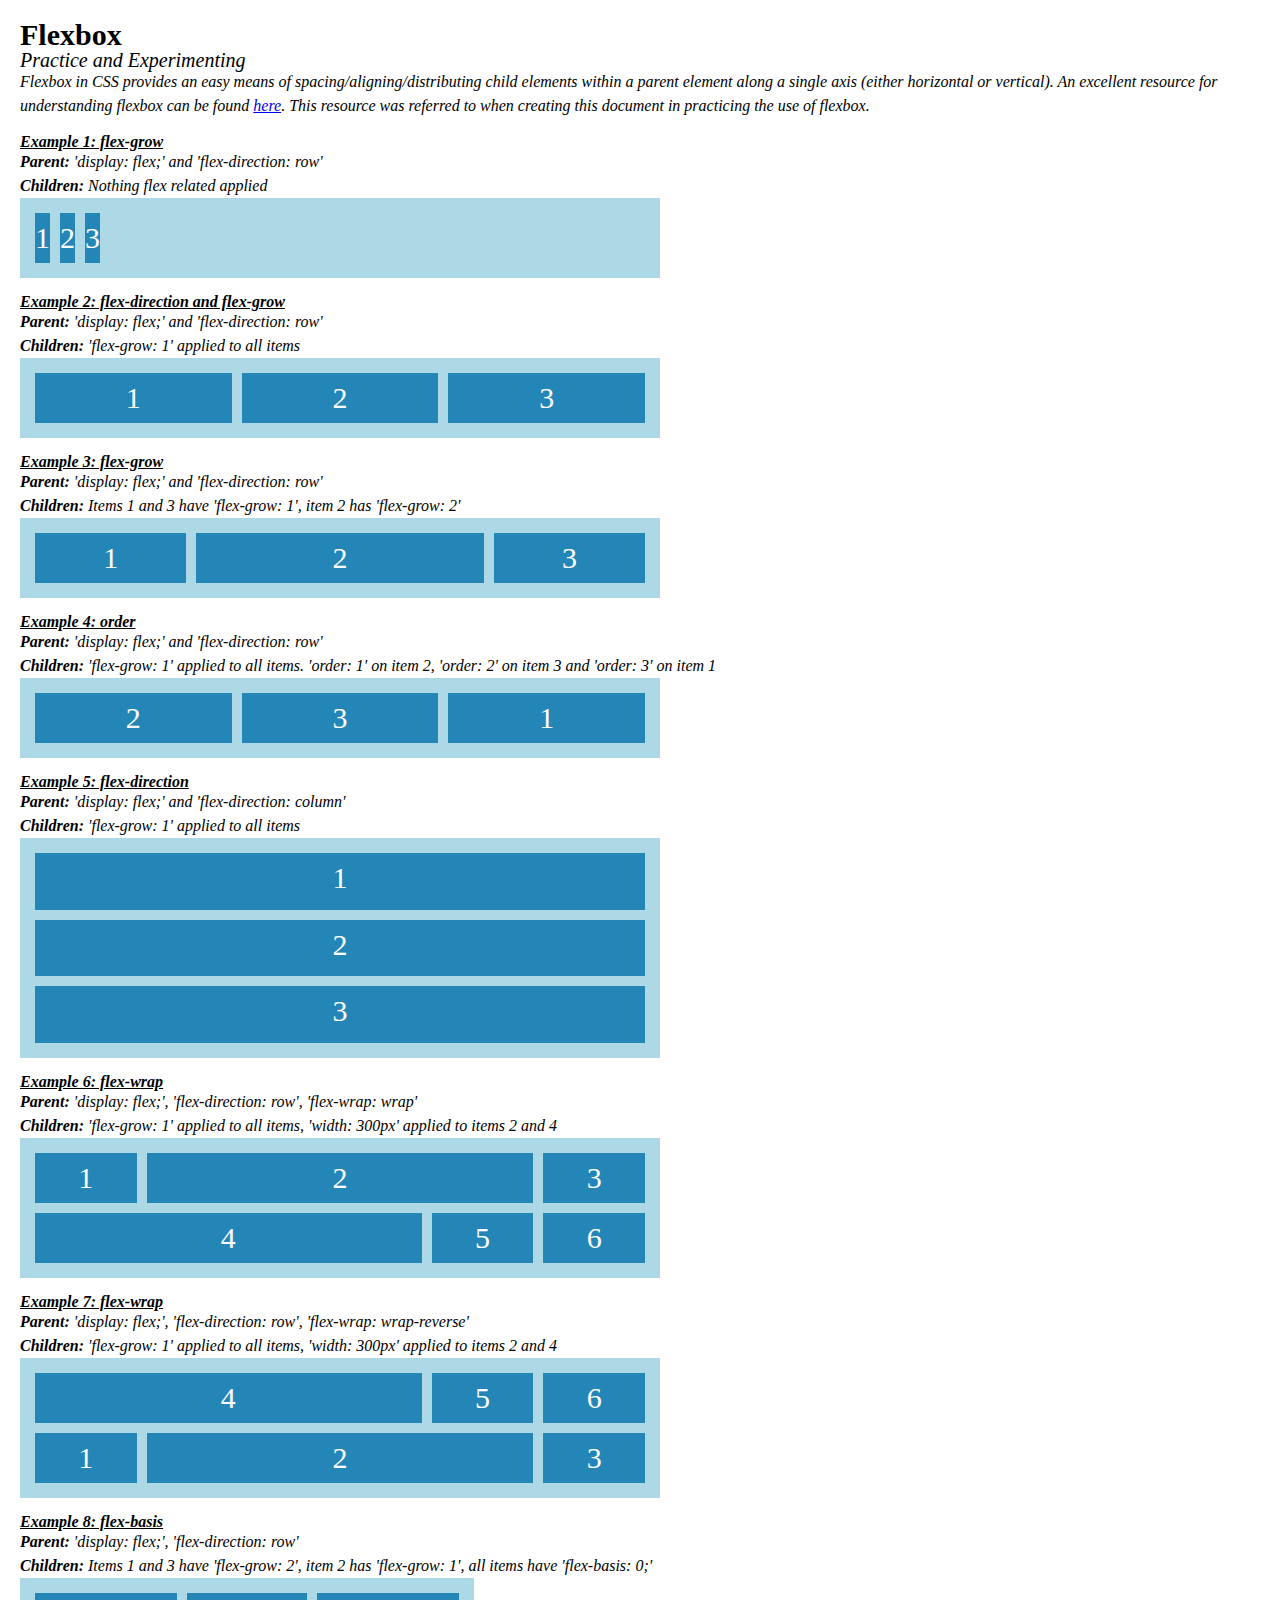
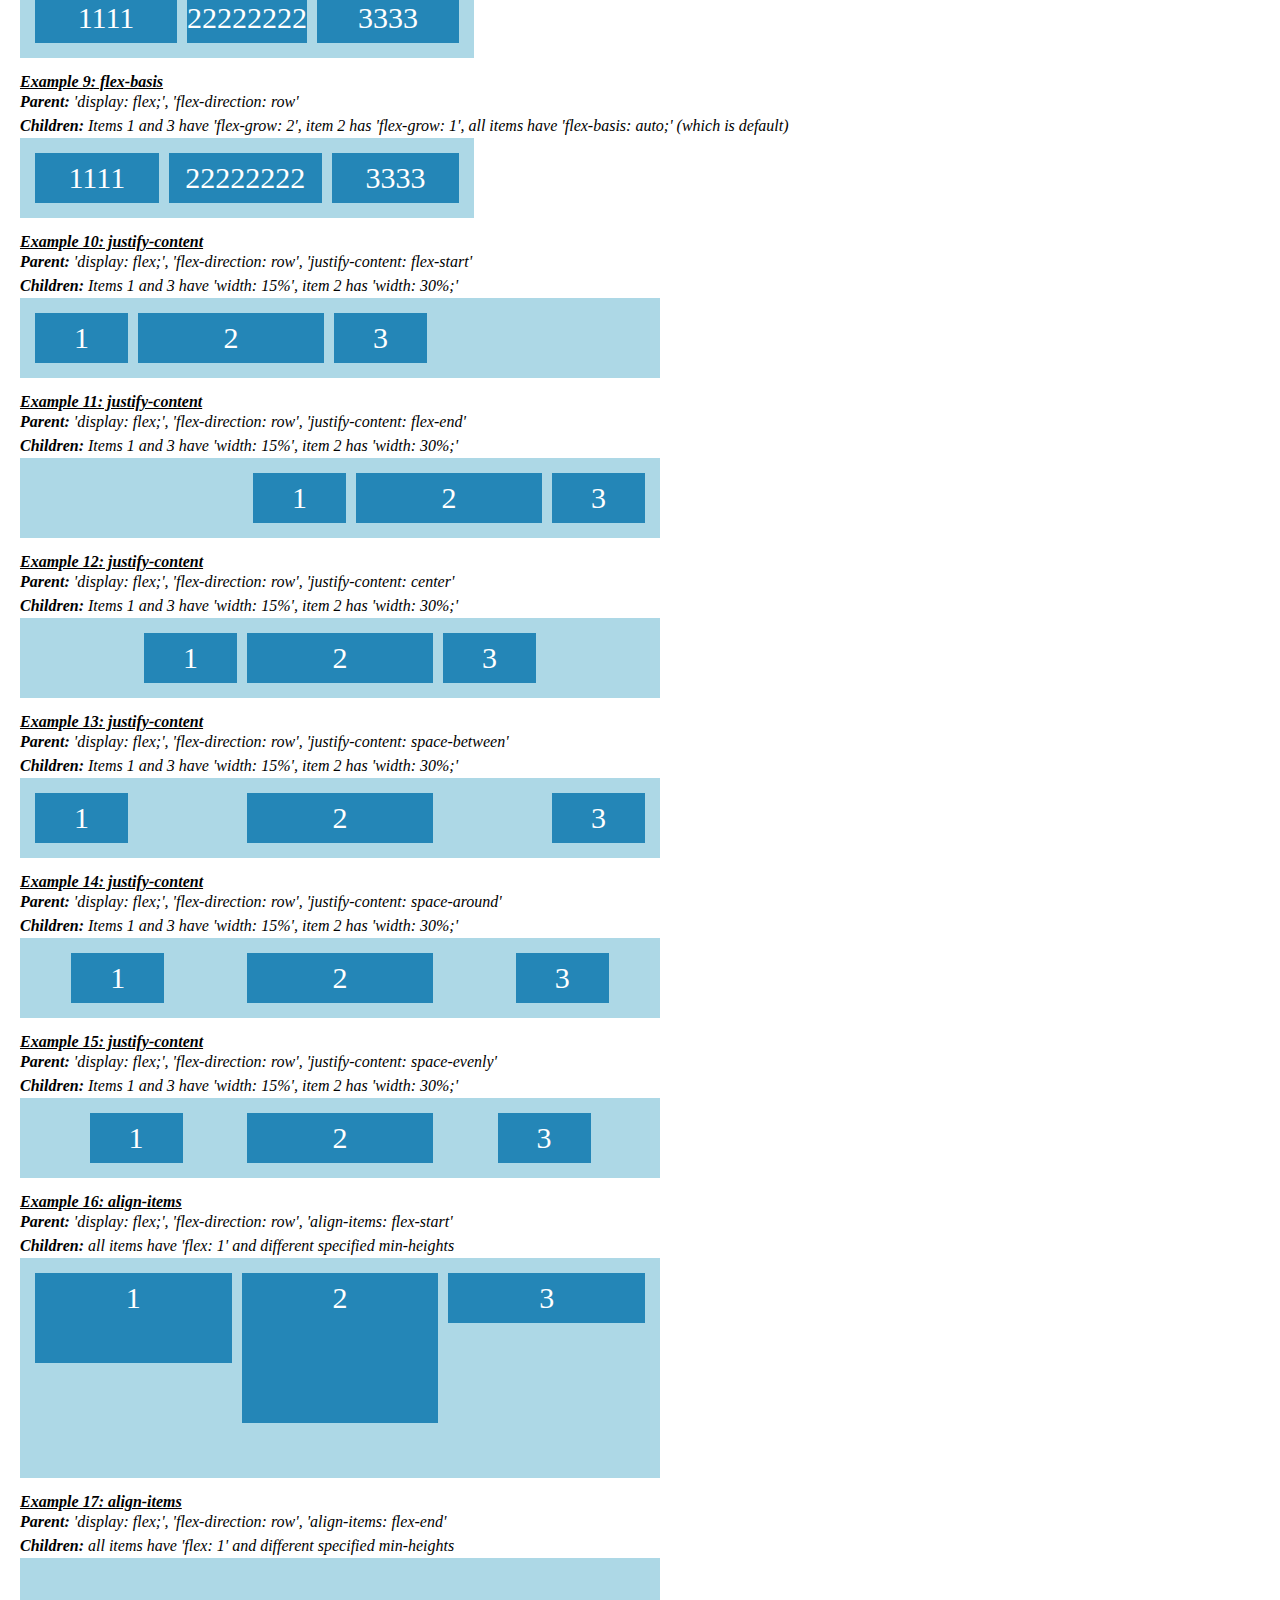
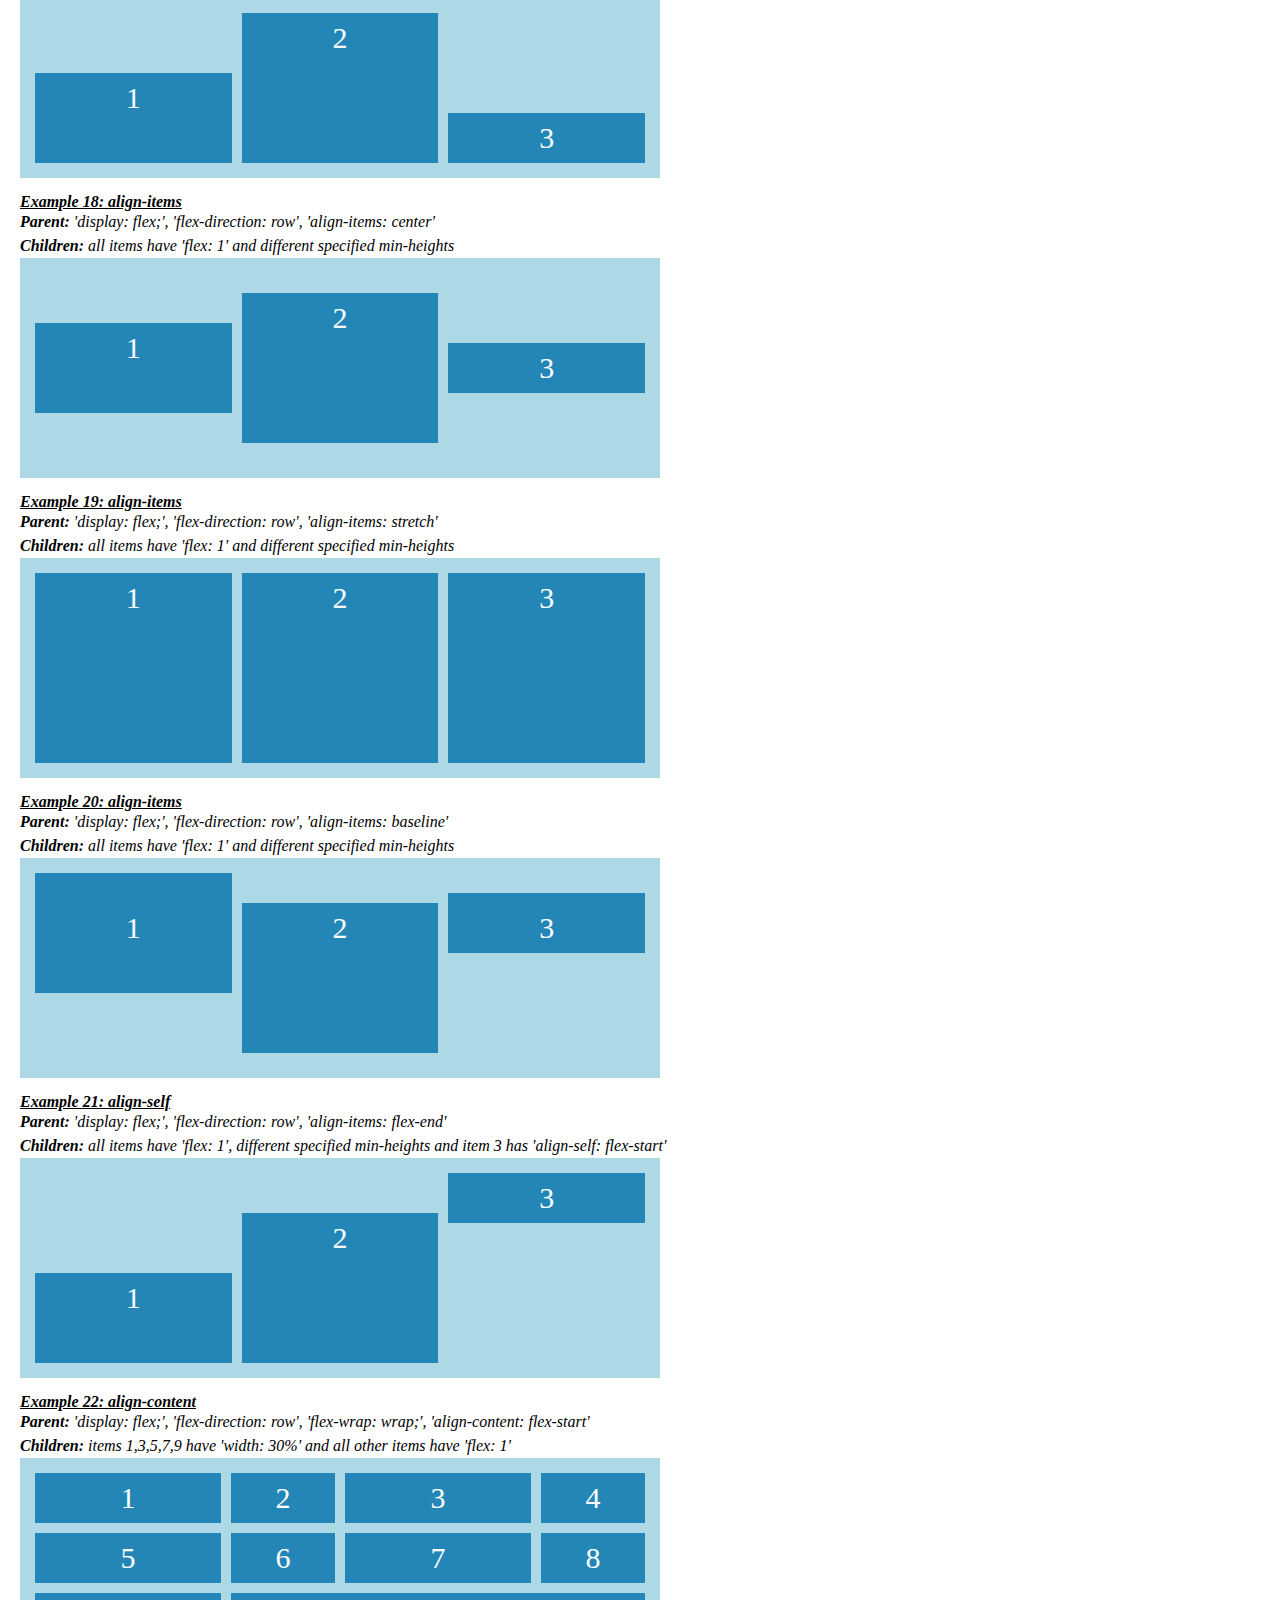
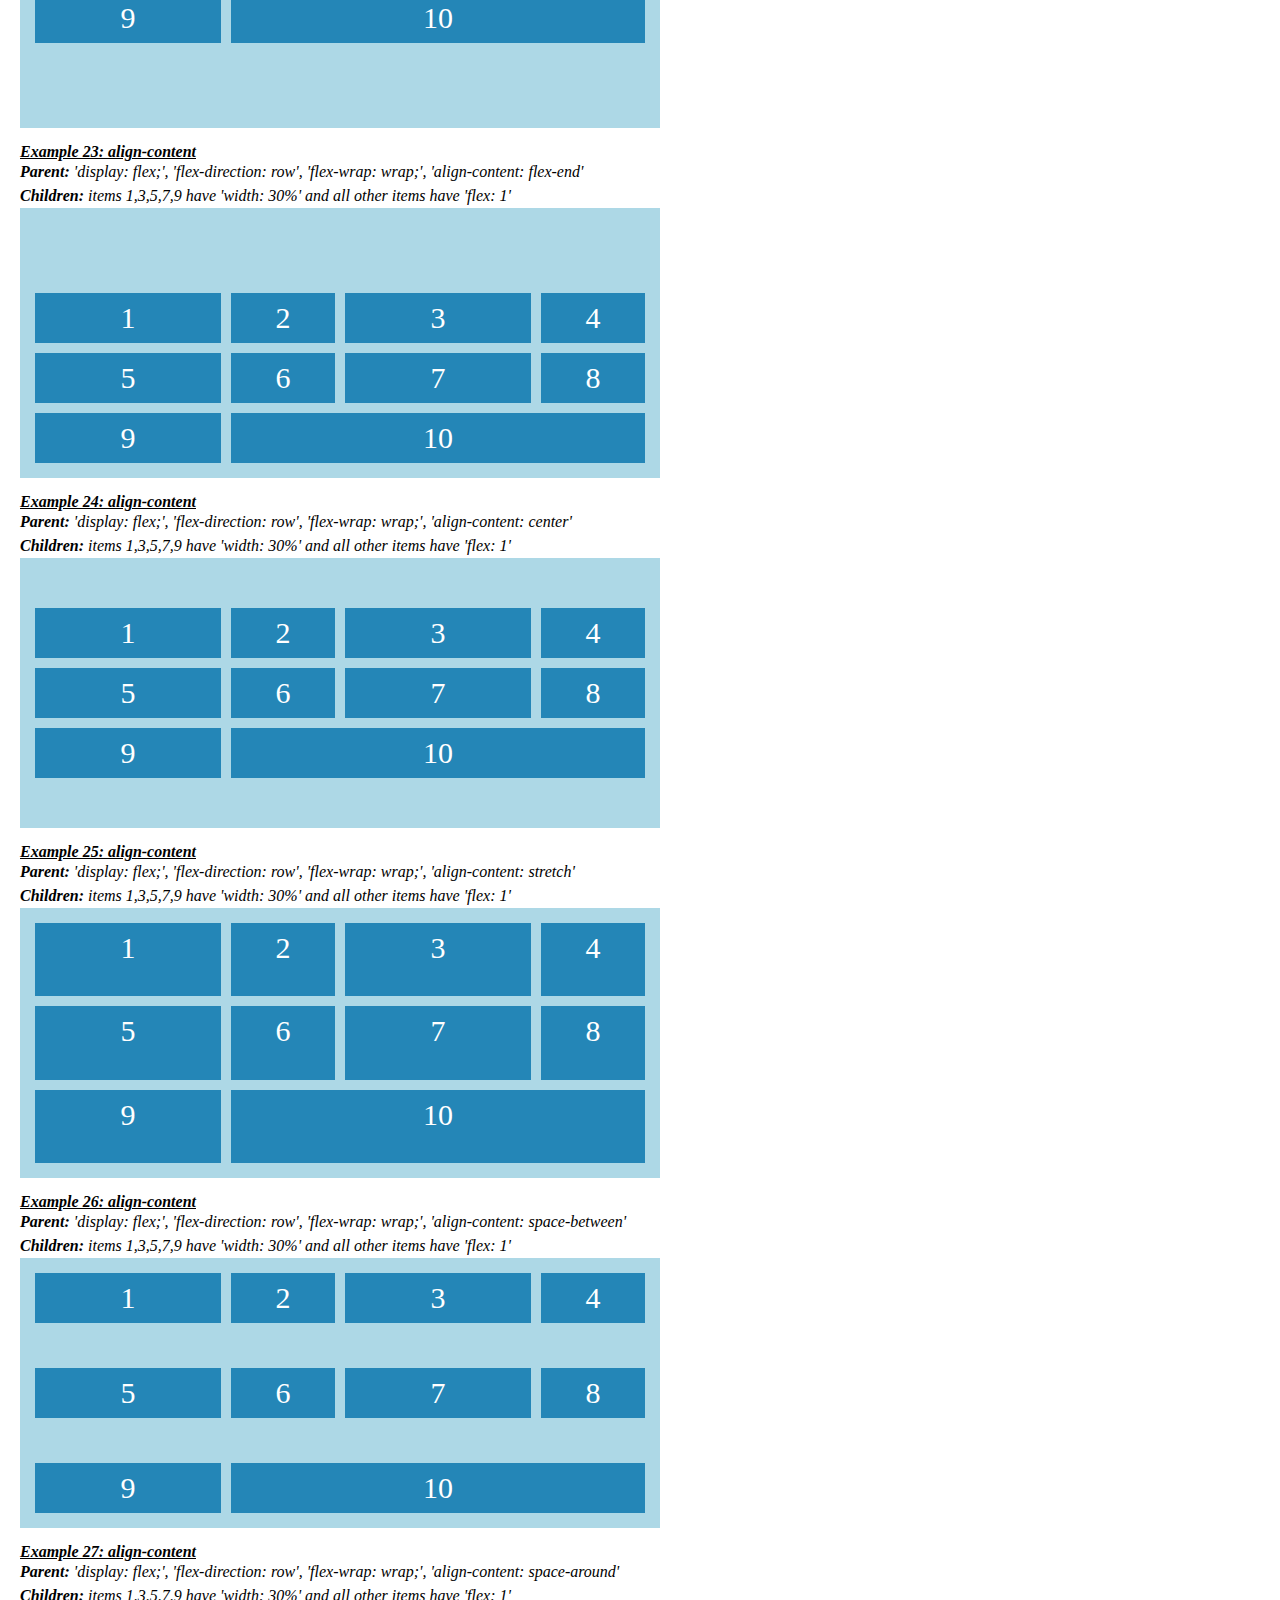
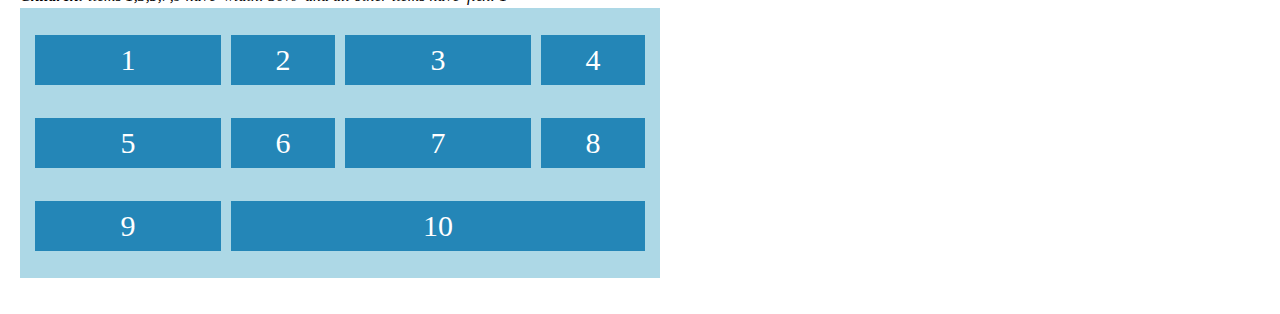
<file: flexbox-practice.html>
<!doctype html> <!-- Doctype Declaration -->

<!-- Html -->
<html lang="en" dir="ltr">
    
    <!-- ********************************************* Head ******************************************** -->
    <head>
        <!-- Set character encoding for the document -->
        <meta charset="UTF-8" />
        <!-- Stylesheet, main -->
        <link rel="stylesheet" type="text/css" href="style-flexbox.css" />
        <!-- Instruct Internet Explorer to use its latest rendering engine -->
        <meta http-equiv="x-ua-compatible" content="ie=edge" />
        <!-- Viewport for responsive web design -->
        <meta name="viewport" content="width=device-width, initial-scale=1, viewport-fit=cover" />
        <!-- Document title, maximum 55 characters -->
        <title>CSS Flexbox Practice</title>
    </head>

    <!-- ********************************************* Body ******************************************** -->
    <body>
        <article>
            <h1>Flexbox</h1>
            <h2>Practice and Experimenting</h2>
            <p>Flexbox in CSS provides an easy means of spacing/aligning/distributing child elements within a parent element along a single axis (either horizontal or vertical). An excellent resource for understanding flexbox can be found <a href="https://css-tricks.com/snippets/css/a-guide-to-flexbox/">here</a>. This resource was referred to when creating this document in practicing the use of flexbox.</p>
            <br>
            <h3>Example 1: flex-grow</h3>
            <p><strong>Parent:</strong> 'display: flex;' and 'flex-direction: row'</p>
            <p><strong>Children:</strong> Nothing flex related applied</p>
            <div class="container row">
                <div class="item item-row item1-1">1</div>
                <div class="item item-row item2-1">2</div>
                <div class="item item-row item3-1">3</div>
            </div>
            <br>
            <h3>Example 2: flex-direction and flex-grow</h3>
            <p><strong>Parent:</strong> 'display: flex;' and 'flex-direction: row'</p>
            <p><strong>Children:</strong> 'flex-grow: 1' applied to all items</p>
            <div class="container row">
                <div class="item item-row item1-2">1</div>
                <div class="item item-row item2-2">2</div>
                <div class="item item-row item3-2">3</div>
            </div>
            <br>
            <h3>Example 3: flex-grow</h3>
            <p><strong>Parent:</strong> 'display: flex;' and 'flex-direction: row'</p>
            <p><strong>Children:</strong> Items 1 and 3 have 'flex-grow: 1', item 2 has 'flex-grow: 2'</p>
            <div class="container row">
                <div class="item item-row item1-3">1</div>
                <div class="item item-row item2-3">2</div>
                <div class="item item-row item3-3">3</div>
            </div>
            <br>
            <h3>Example 4: order</h3>
            <p><strong>Parent:</strong> 'display: flex;' and 'flex-direction: row'</p>
            <p><strong>Children:</strong> 'flex-grow: 1' applied to all items. 'order: 1' on item 2, 'order: 2' on item 3 and 'order: 3' on item 1</p>
            <div class="container row">
                <div class="item item-row item1-4">1</div>
                <div class="item item-row item2-4">2</div>
                <div class="item item-row item3-4">3</div>
            </div>
            <br>
            <h3>Example 5: flex-direction</h3>
            <p><strong>Parent:</strong> 'display: flex;' and 'flex-direction: column'</p>
            <p><strong>Children:</strong> 'flex-grow: 1' applied to all items</p>
            <div class="container column">
                <div class="item item1-5">1</div>
                <div class="item item2-5">2</div>
                <div class="item item3-5">3</div>
            </div>
            <br>
            <h3>Example 6: flex-wrap</h3>
            <p><strong>Parent:</strong> 'display: flex;', 'flex-direction: row', 'flex-wrap: wrap'</p>
            <p><strong>Children:</strong> 'flex-grow: 1' applied to all items, 'width: 300px' applied to items 2 and 4</p>
            <div class="container row wrap">
                <div class="item item1-6">1</div>
                <div class="item item2-6">2</div>
                <div class="item item3-6">3</div>
                <div class="item item4-6">4</div>
                <div class="item item5-6">5</div>
                <div class="item item6-6">6</div>
            </div>
            <br>
            <h3>Example 7: flex-wrap</h3>
            <p><strong>Parent:</strong> 'display: flex;', 'flex-direction: row', 'flex-wrap: wrap-reverse'</p>
            <p><strong>Children:</strong> 'flex-grow: 1' applied to all items, 'width: 300px' applied to items 2 and 4</p>
            <div class="container row wrap-reverse">
                <div class="item item1-7">1</div>
                <div class="item item2-7">2</div>
                <div class="item item3-7">3</div>
                <div class="item item4-7">4</div>
                <div class="item item5-7">5</div>
                <div class="item item6-7">6</div>
            </div>
            <br>
            <h3>Example 8: flex-basis</h3>
            <p><strong>Parent:</strong> 'display: flex;', 'flex-direction: row'</p>
            <p><strong>Children:</strong> Items 1 and 3 have 'flex-grow: 2', item 2 has 'flex-grow: 1', all items have 'flex-basis: 0;'</p>
            <div class="container container-short row">
                <div class="item item1-8">1111</div>
                <div class="item item2-8">22222222</div>
                <div class="item item3-8">3333</div>
            </div>
            <br>
            <h3>Example 9: flex-basis</h3>
            <p><strong>Parent:</strong> 'display: flex;', 'flex-direction: row'</p>
            <p><strong>Children:</strong> Items 1 and 3 have 'flex-grow: 2', item 2 has 'flex-grow: 1', all items have 'flex-basis: auto;' (which is default)</p>
            <div class="container container-short row">
                <div class="item item1-9">1111</div>
                <div class="item item2-9">22222222</div>
                <div class="item item3-9">3333</div>
            </div>
            <br>
            <h3>Example 10: justify-content</h3>
            <p><strong>Parent:</strong> 'display: flex;', 'flex-direction: row', 'justify-content: flex-start'</p>
            <p><strong>Children:</strong> Items 1 and 3 have 'width: 15%', item 2 has 'width: 30%;'</p>
            <div class="container container-10 row">
                <div class="item item-width-15">1</div>
                <div class="item item-width-30">2</div>
                <div class="item item-width-15">3</div>
            </div>
            <br>
            <h3>Example 11: justify-content</h3>
            <p><strong>Parent:</strong> 'display: flex;', 'flex-direction: row', 'justify-content: flex-end'</p>
            <p><strong>Children:</strong> Items 1 and 3 have 'width: 15%', item 2 has 'width: 30%;'</p>
            <div class="container container-11 row">
                <div class="item item-width-15">1</div>
                <div class="item item-width-30">2</div>
                <div class="item item-width-15">3</div>
            </div>
            <br>
            <h3>Example 12: justify-content</h3>
            <p><strong>Parent:</strong> 'display: flex;', 'flex-direction: row', 'justify-content: center'</p>
            <p><strong>Children:</strong> Items 1 and 3 have 'width: 15%', item 2 has 'width: 30%;'</p>
            <div class="container container-12 row">
                <div class="item item-width-15">1</div>
                <div class="item item-width-30">2</div>
                <div class="item item-width-15">3</div>
            </div>
            <br>
            <h3>Example 13: justify-content</h3>
            <p><strong>Parent:</strong> 'display: flex;', 'flex-direction: row', 'justify-content: space-between'</p>
            <p><strong>Children:</strong> Items 1 and 3 have 'width: 15%', item 2 has 'width: 30%;'</p>
            <div class="container container-13 row">
                <div class="item item-width-15">1</div>
                <div class="item item-width-30">2</div>
                <div class="item item-width-15">3</div>
            </div>
            <br>
            <h3>Example 14: justify-content</h3>
            <p><strong>Parent:</strong> 'display: flex;', 'flex-direction: row', 'justify-content: space-around'</p>
            <p><strong>Children:</strong> Items 1 and 3 have 'width: 15%', item 2 has 'width: 30%;'</p>
            <div class="container container-14 row">
                <div class="item item-width-15">1</div>
                <div class="item item-width-30">2</div>
                <div class="item item-width-15">3</div>
            </div>
            <br>
            <h3>Example 15: justify-content</h3>
            <p><strong>Parent:</strong> 'display: flex;', 'flex-direction: row', 'justify-content: space-evenly'</p>
            <p><strong>Children:</strong> Items 1 and 3 have 'width: 15%', item 2 has 'width: 30%;'</p>
            <div class="container container-15 row">
                <div class="item item-width-15">1</div>
                <div class="item item-width-30">2</div>
                <div class="item item-width-15">3</div>
            </div>
            <br>
            <h3>Example 16: align-items</h3>
            <p><strong>Parent:</strong> 'display: flex;', 'flex-direction: row', 'align-items: flex-start'</p>
            <p><strong>Children:</strong> all items have 'flex: 1' and different specified min-heights</p>
            <div class="container container-height200 container-16 row">
                <div class="item item-minheight90 item-flex1">1</div>
                <div class="item item-minheight150 item-flex1">2</div>
                <div class="item item-minheight50 item-flex1">3</div>
            </div>
            <br>
            <h3>Example 17: align-items</h3>
            <p><strong>Parent:</strong> 'display: flex;', 'flex-direction: row', 'align-items: flex-end'</p>
            <p><strong>Children:</strong> all items have 'flex: 1' and different specified min-heights</p>
            <div class="container container-height200 container-17 row">
                <div class="item item-minheight90 item-flex1">1</div>
                <div class="item item-minheight150 item-flex1">2</div>
                <div class="item item-minheight50 item-flex1">3</div>
            </div>
            <br>
            <h3>Example 18: align-items</h3>
            <p><strong>Parent:</strong> 'display: flex;', 'flex-direction: row', 'align-items: center'</p>
            <p><strong>Children:</strong> all items have 'flex: 1' and different specified min-heights</p>
            <div class="container container-height200 container-18 row">
                <div class="item item-minheight90 item-flex1">1</div>
                <div class="item item-minheight150 item-flex1">2</div>
                <div class="item item-minheight50 item-flex1">3</div>
            </div>
            <br>
            <h3>Example 19: align-items</h3>
            <p><strong>Parent:</strong> 'display: flex;', 'flex-direction: row', 'align-items: stretch'</p>
            <p><strong>Children:</strong> all items have 'flex: 1' and different specified min-heights</p>
            <div class="container container-height200 container-19 row">
                <div class="item item-minheight90 item-flex1">1</div>
                <div class="item item-minheight150 item-flex1">2</div>
                <div class="item item-minheight50 item-flex1">3</div>
            </div>
            <br>
            <h3>Example 20: align-items</h3>
            <p><strong>Parent:</strong> 'display: flex;', 'flex-direction: row', 'align-items: baseline'</p>
            <p><strong>Children:</strong> all items have 'flex: 1' and different specified min-heights</p>
            <div class="container container-height200 container-20 row">
                <div class="item item-minheight90 item-flex1 item1-20">1</div>
                <div class="item item-minheight150 item-flex1 item2-20">2</div>
                <div class="item item-minheight50 item-flex1 item3-20">3</div>
            </div>
            <br>
            <h3>Example 21: align-self</h3>
            <p><strong>Parent:</strong> 'display: flex;', 'flex-direction: row', 'align-items: flex-end'</p>
            <p><strong>Children:</strong> all items have 'flex: 1', different specified min-heights and item 3 has 'align-self: flex-start'</p>
            <div class="container container-height200 container-17 row">
                <div class="item item-minheight90 item-flex1">1</div>
                <div class="item item-minheight150 item-flex1">2</div>
                <div class="item item-minheight50 item-flex1 item3-21">3</div>
            </div>
            <br>
            <h3>Example 22: align-content</h3>
            <p><strong>Parent:</strong> 'display: flex;', 'flex-direction: row', 'flex-wrap: wrap;', 'align-content: flex-start'</p>
            <p><strong>Children:</strong> items 1,3,5,7,9 have 'width: 30%' and all other items have 'flex: 1'</p>
            <div class="container container-height250 container-22 row">
                <div class="item item-minheight50 item-width-30">1</div>
                <div class="item item-minheight50 item-flex1">2</div>
                <div class="item item-minheight50 item-width-30">3</div>
                <div class="item item-minheight50 item-flex1">4</div>
                <div class="item item-minheight50 item-width-30">5</div>
                <div class="item item-minheight50 item-flex1">6</div>
                <div class="item item-minheight50 item-width-30">7</div>
                <div class="item item-minheight50 item-flex1">8</div>
                <div class="item item-minheight50 item-width-30">9</div>
                <div class="item item-minheight50 item-flex1">10</div>
            </div>
            <br>
            <h3>Example 23: align-content</h3>
            <p><strong>Parent:</strong> 'display: flex;', 'flex-direction: row', 'flex-wrap: wrap;', 'align-content: flex-end'</p>
            <p><strong>Children:</strong> items 1,3,5,7,9 have 'width: 30%' and all other items have 'flex: 1'</p>
            <div class="container container-height250 container-23 row">
                <div class="item item-minheight50 item-width-30">1</div>
                <div class="item item-minheight50 item-flex1">2</div>
                <div class="item item-minheight50 item-width-30">3</div>
                <div class="item item-minheight50 item-flex1">4</div>
                <div class="item item-minheight50 item-width-30">5</div>
                <div class="item item-minheight50 item-flex1">6</div>
                <div class="item item-minheight50 item-width-30">7</div>
                <div class="item item-minheight50 item-flex1">8</div>
                <div class="item item-minheight50 item-width-30">9</div>
                <div class="item item-minheight50 item-flex1">10</div>
            </div>
            <br>
            <h3>Example 24: align-content</h3>
            <p><strong>Parent:</strong> 'display: flex;', 'flex-direction: row', 'flex-wrap: wrap;', 'align-content: center'</p>
            <p><strong>Children:</strong> items 1,3,5,7,9 have 'width: 30%' and all other items have 'flex: 1'</p>
            <div class="container container-height250 container-24 row">
                <div class="item item-minheight50 item-width-30">1</div>
                <div class="item item-minheight50 item-flex1">2</div>
                <div class="item item-minheight50 item-width-30">3</div>
                <div class="item item-minheight50 item-flex1">4</div>
                <div class="item item-minheight50 item-width-30">5</div>
                <div class="item item-minheight50 item-flex1">6</div>
                <div class="item item-minheight50 item-width-30">7</div>
                <div class="item item-minheight50 item-flex1">8</div>
                <div class="item item-minheight50 item-width-30">9</div>
                <div class="item item-minheight50 item-flex1">10</div>
            </div>
            <br>
            <h3>Example 25: align-content</h3>
            <p><strong>Parent:</strong> 'display: flex;', 'flex-direction: row', 'flex-wrap: wrap;', 'align-content: stretch'</p>
            <p><strong>Children:</strong> items 1,3,5,7,9 have 'width: 30%' and all other items have 'flex: 1'</p>
            <div class="container container-height250 container-25 row">
                <div class="item item-minheight50 item-width-30">1</div>
                <div class="item item-minheight50 item-flex1">2</div>
                <div class="item item-minheight50 item-width-30">3</div>
                <div class="item item-minheight50 item-flex1">4</div>
                <div class="item item-minheight50 item-width-30">5</div>
                <div class="item item-minheight50 item-flex1">6</div>
                <div class="item item-minheight50 item-width-30">7</div>
                <div class="item item-minheight50 item-flex1">8</div>
                <div class="item item-minheight50 item-width-30">9</div>
                <div class="item item-minheight50 item-flex1">10</div>
            </div>
            <br>
            <h3>Example 26: align-content</h3>
            <p><strong>Parent:</strong> 'display: flex;', 'flex-direction: row', 'flex-wrap: wrap;', 'align-content: space-between'</p>
            <p><strong>Children:</strong> items 1,3,5,7,9 have 'width: 30%' and all other items have 'flex: 1'</p>
            <div class="container container-height250 container-26 row">
                <div class="item item-minheight50 item-width-30">1</div>
                <div class="item item-minheight50 item-flex1">2</div>
                <div class="item item-minheight50 item-width-30">3</div>
                <div class="item item-minheight50 item-flex1">4</div>
                <div class="item item-minheight50 item-width-30">5</div>
                <div class="item item-minheight50 item-flex1">6</div>
                <div class="item item-minheight50 item-width-30">7</div>
                <div class="item item-minheight50 item-flex1">8</div>
                <div class="item item-minheight50 item-width-30">9</div>
                <div class="item item-minheight50 item-flex1">10</div>
            </div>
            <br>
            <h3>Example 27: align-content</h3>
            <p><strong>Parent:</strong> 'display: flex;', 'flex-direction: row', 'flex-wrap: wrap;', 'align-content: space-around'</p>
            <p><strong>Children:</strong> items 1,3,5,7,9 have 'width: 30%' and all other items have 'flex: 1'</p>
            <div class="container container-height250 container-27 row">
                <div class="item item-minheight50 item-width-30">1</div>
                <div class="item item-minheight50 item-flex1">2</div>
                <div class="item item-minheight50 item-width-30">3</div>
                <div class="item item-minheight50 item-flex1">4</div>
                <div class="item item-minheight50 item-width-30">5</div>
                <div class="item item-minheight50 item-flex1">6</div>
                <div class="item item-minheight50 item-width-30">7</div>
                <div class="item item-minheight50 item-flex1">8</div>
                <div class="item item-minheight50 item-width-30">9</div>
                <div class="item item-minheight50 item-flex1">10</div>
            </div>
            <br>
            




        </article>
    </body>
</html>
</file>
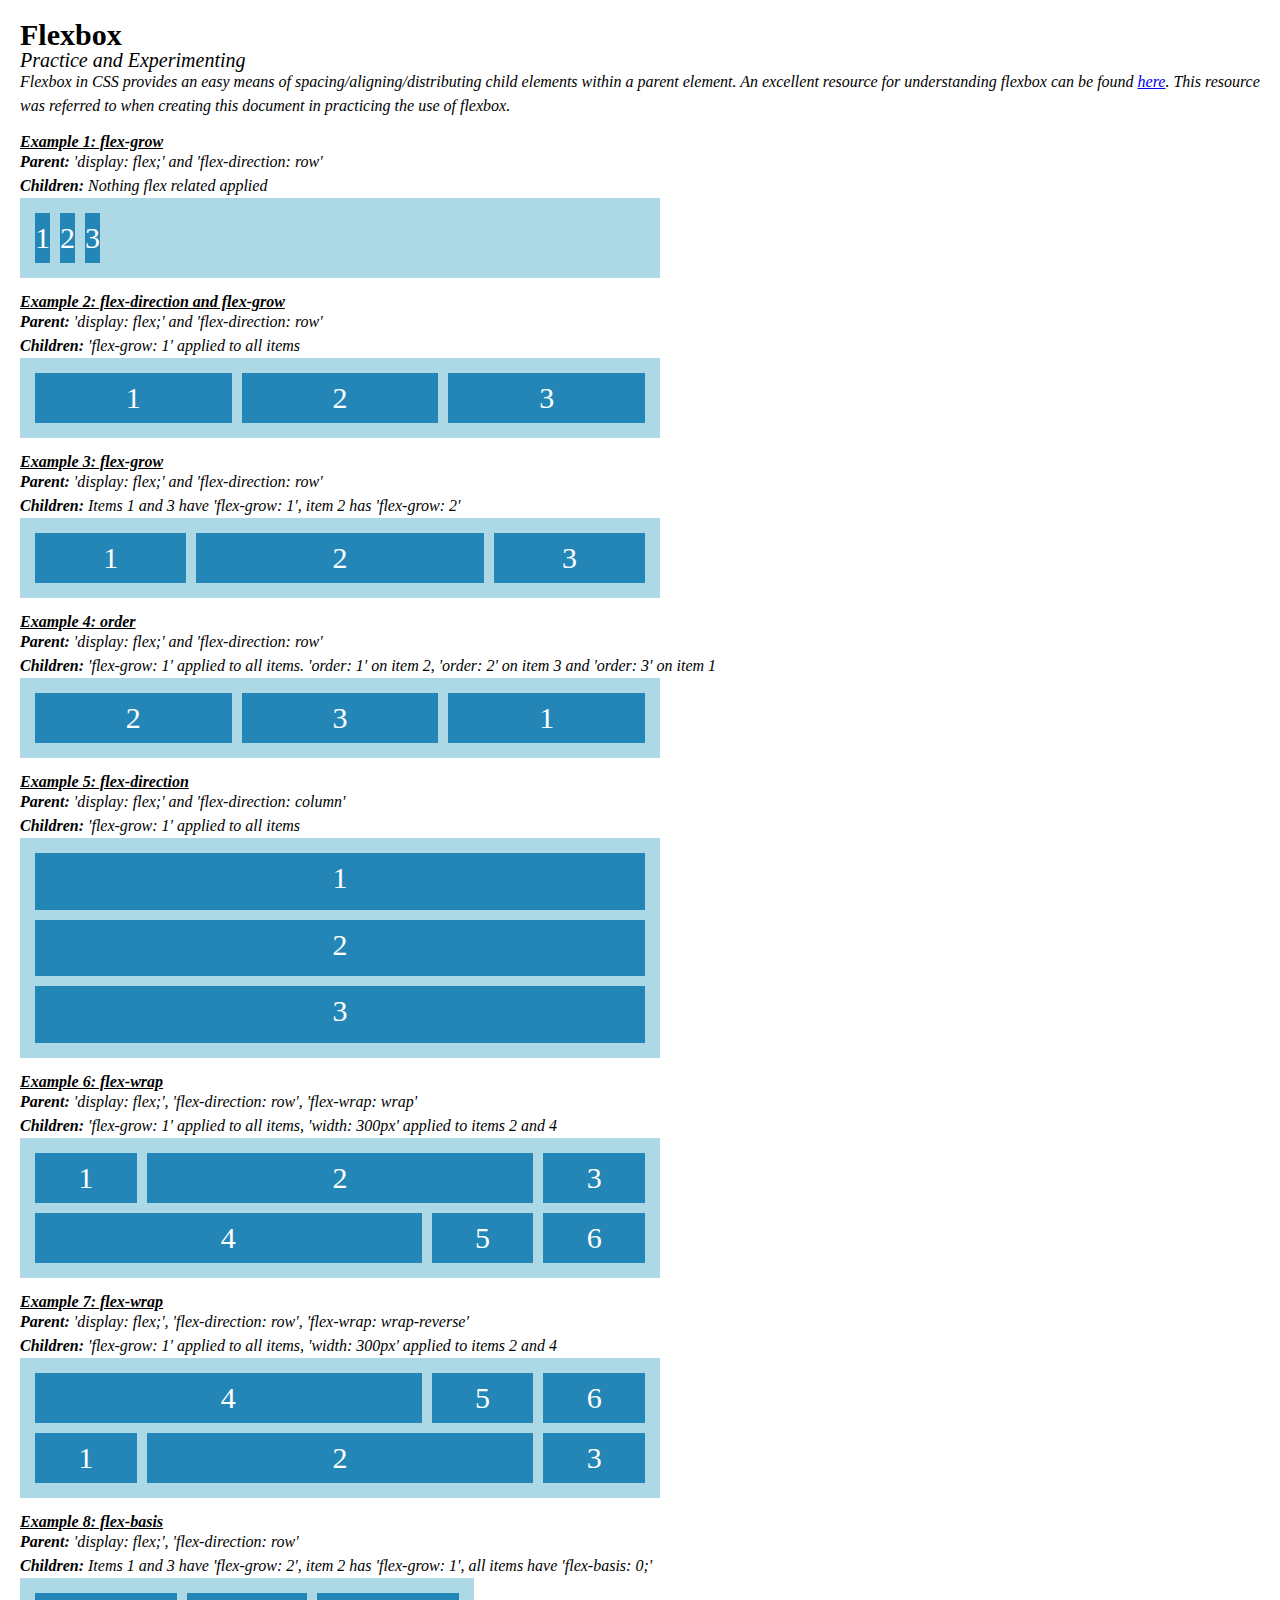
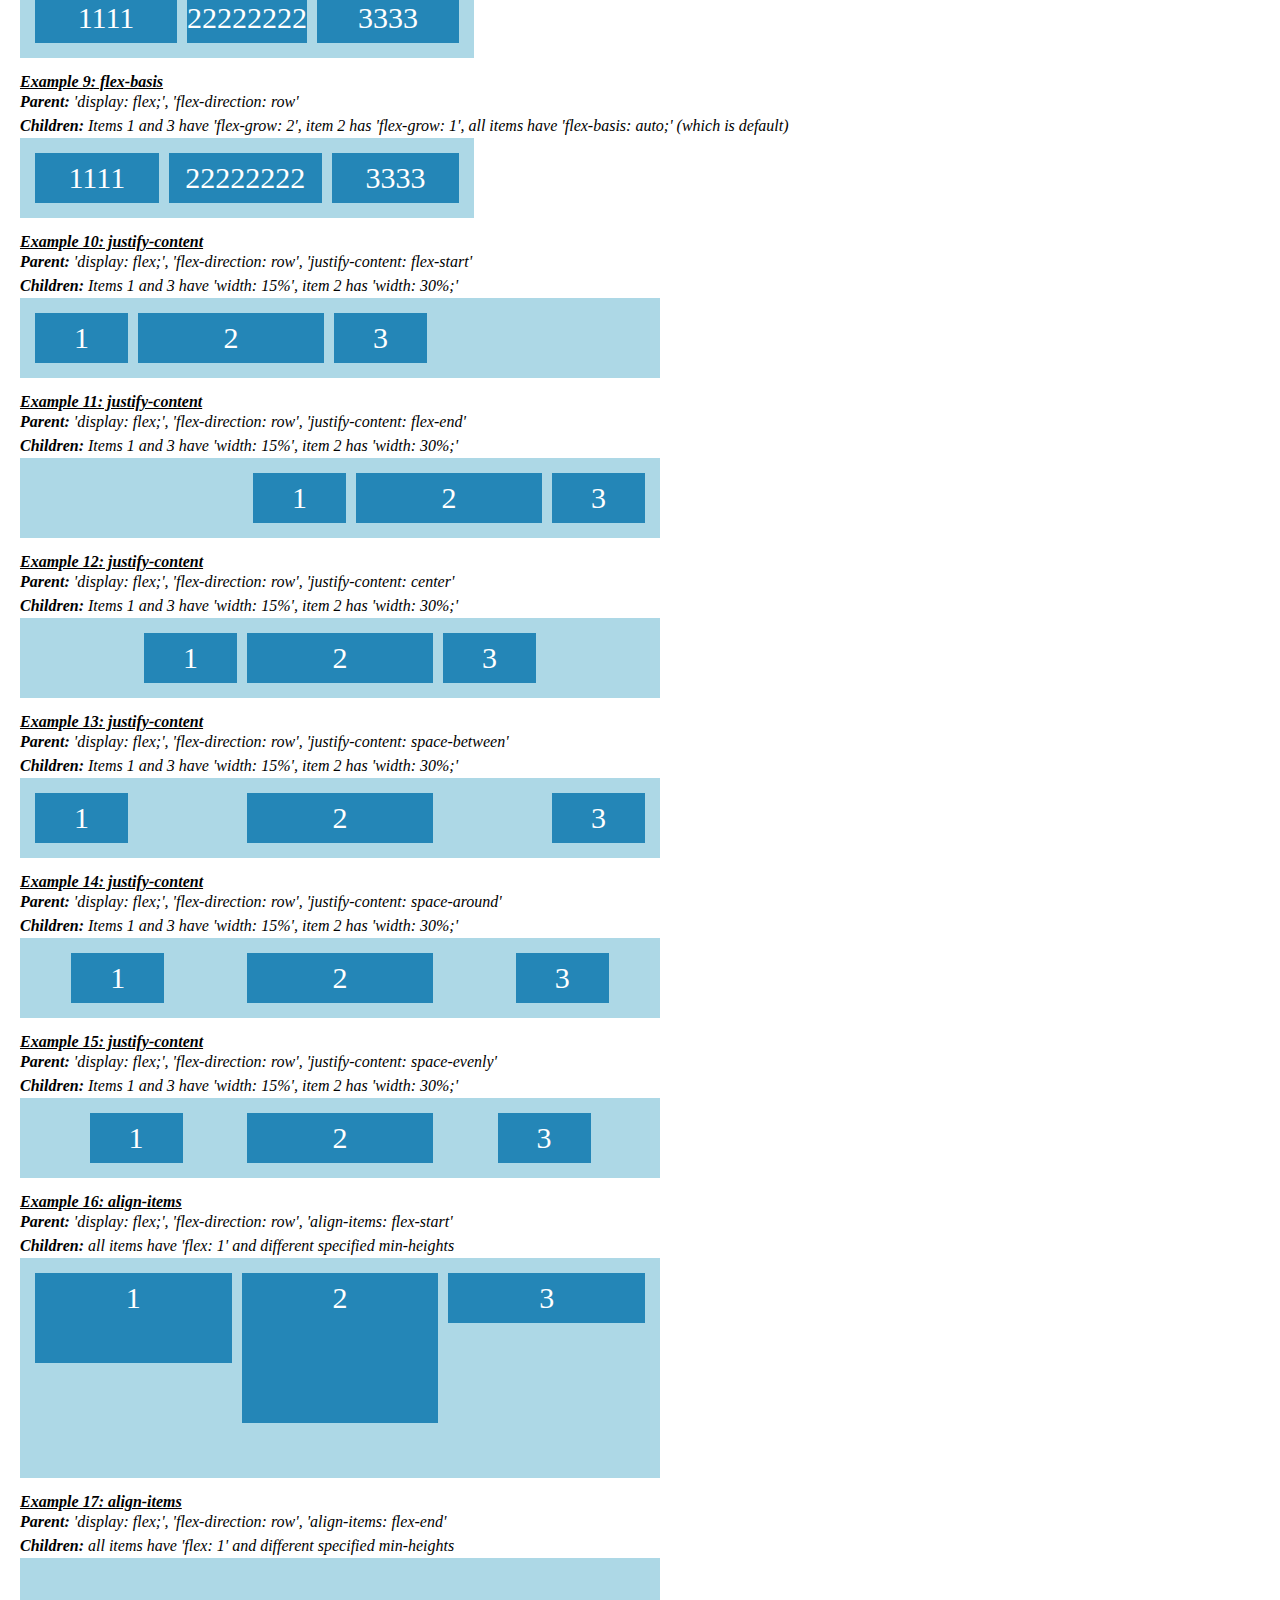
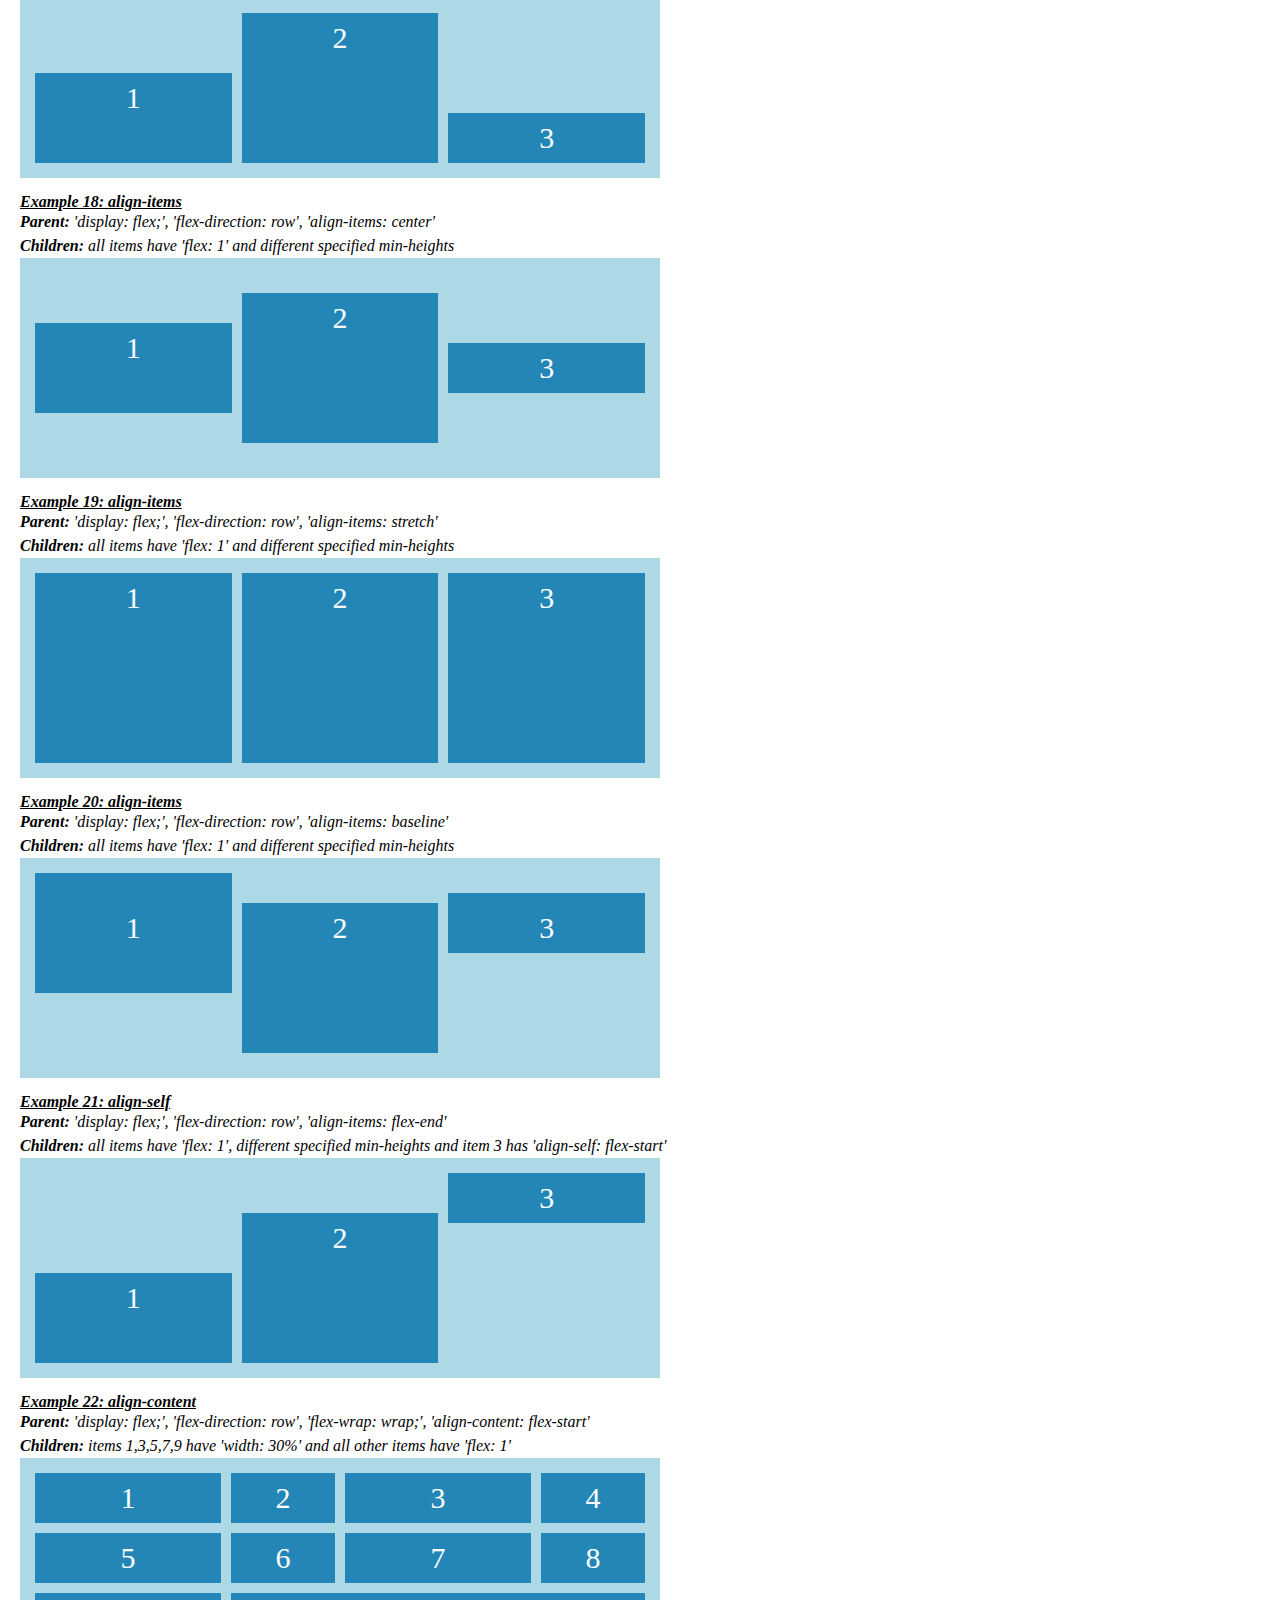
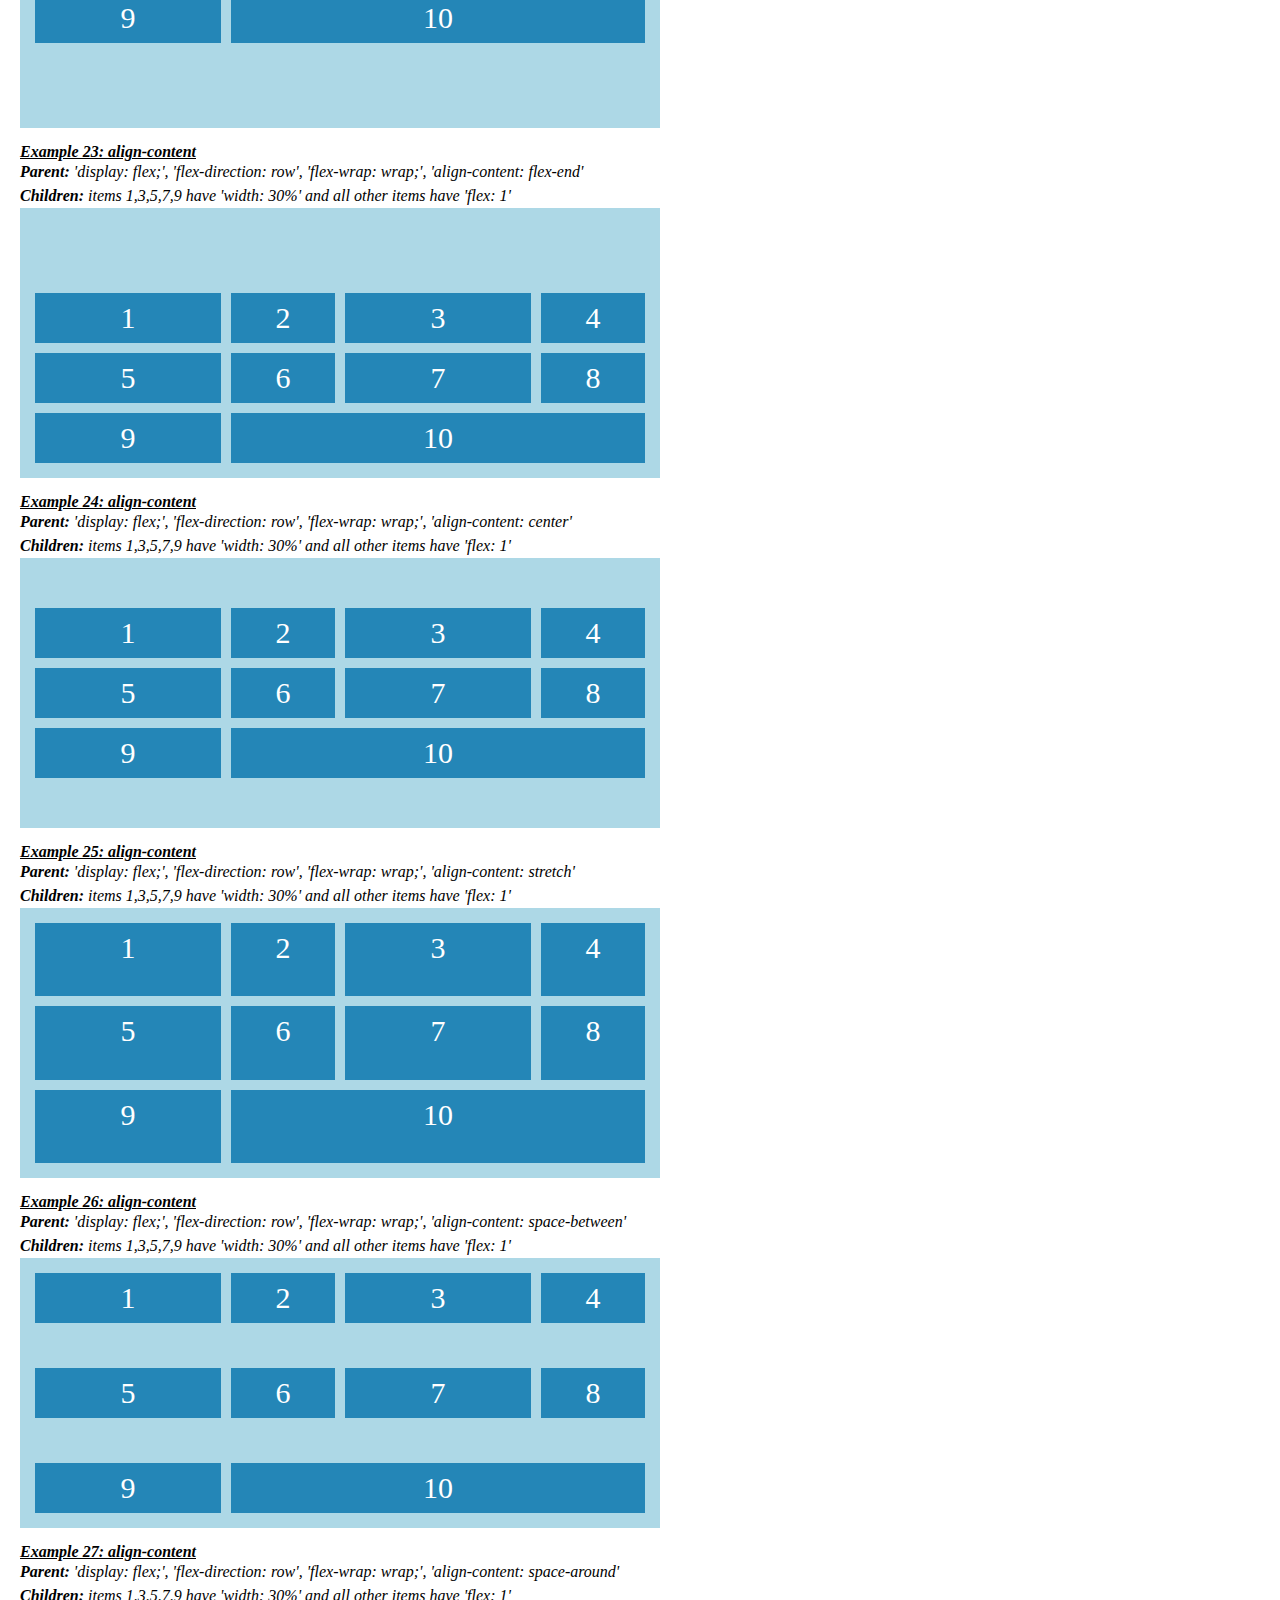
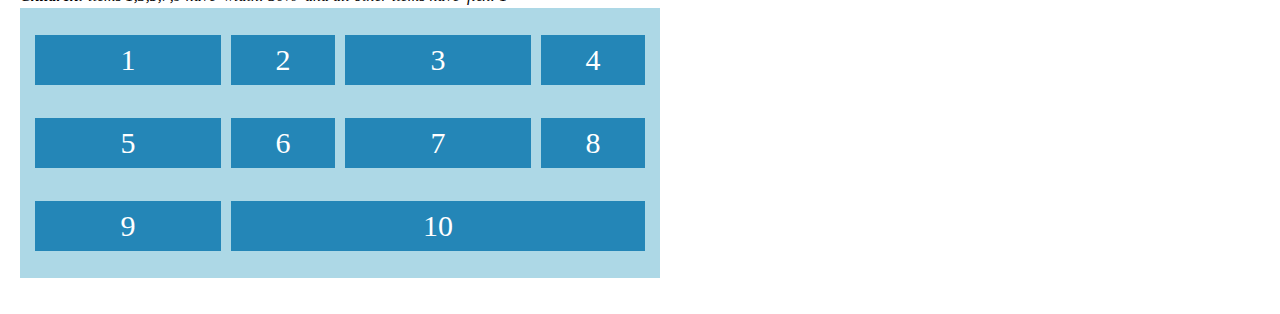
<file: flexbox-practicing-and-experimenting.html>
<!doctype html> <!-- Doctype Declaration -->

<!-- Html -->
<html lang="en" dir="ltr">
    
    <!-- ********************************************* Head ******************************************** -->
    <head>
        <!-- Set character encoding for the document -->
        <meta charset="UTF-8" />
        <!-- Stylesheet, main -->
        <link rel="stylesheet" type="text/css" href="style-flexbox.css" />
        <!-- Instruct Internet Explorer to use its latest rendering engine -->
        <meta http-equiv="x-ua-compatible" content="ie=edge" />
        <!-- Viewport for responsive web design -->
        <meta name="viewport" content="width=device-width, initial-scale=1, viewport-fit=cover" />
        <!-- Document title, maximum 55 characters -->
        <title>CSS Flexbox and Grid Practice and Experimenting</title>
    </head>

    <!-- ********************************************* Body ******************************************** -->
    <body>
        <article>
            <h1>Flexbox</h1>
            <h2>Practice and Experimenting</h2>
            <p>Flexbox in CSS provides an easy means of spacing/aligning/distributing child elements within a parent element. An excellent resource for understanding flexbox can be found <a href="https://css-tricks.com/snippets/css/a-guide-to-flexbox/">here</a>. This resource was referred to when creating this document in practicing the use of flexbox.</p>
            <br>
            <h3>Example 1: flex-grow</h3>
            <p><strong>Parent:</strong> 'display: flex;' and 'flex-direction: row'</p>
            <p><strong>Children:</strong> Nothing flex related applied</p>
            <div class="container row">
                <div class="item item-row item1-1">1</div>
                <div class="item item-row item2-1">2</div>
                <div class="item item-row item3-1">3</div>
            </div>
            <br>
            <h3>Example 2: flex-direction and flex-grow</h3>
            <p><strong>Parent:</strong> 'display: flex;' and 'flex-direction: row'</p>
            <p><strong>Children:</strong> 'flex-grow: 1' applied to all items</p>
            <div class="container row">
                <div class="item item-row item1-2">1</div>
                <div class="item item-row item2-2">2</div>
                <div class="item item-row item3-2">3</div>
            </div>
            <br>
            <h3>Example 3: flex-grow</h3>
            <p><strong>Parent:</strong> 'display: flex;' and 'flex-direction: row'</p>
            <p><strong>Children:</strong> Items 1 and 3 have 'flex-grow: 1', item 2 has 'flex-grow: 2'</p>
            <div class="container row">
                <div class="item item-row item1-3">1</div>
                <div class="item item-row item2-3">2</div>
                <div class="item item-row item3-3">3</div>
            </div>
            <br>
            <h3>Example 4: order</h3>
            <p><strong>Parent:</strong> 'display: flex;' and 'flex-direction: row'</p>
            <p><strong>Children:</strong> 'flex-grow: 1' applied to all items. 'order: 1' on item 2, 'order: 2' on item 3 and 'order: 3' on item 1</p>
            <div class="container row">
                <div class="item item-row item1-4">1</div>
                <div class="item item-row item2-4">2</div>
                <div class="item item-row item3-4">3</div>
            </div>
            <br>
            <h3>Example 5: flex-direction</h3>
            <p><strong>Parent:</strong> 'display: flex;' and 'flex-direction: column'</p>
            <p><strong>Children:</strong> 'flex-grow: 1' applied to all items</p>
            <div class="container column">
                <div class="item item1-5">1</div>
                <div class="item item2-5">2</div>
                <div class="item item3-5">3</div>
            </div>
            <br>
            <h3>Example 6: flex-wrap</h3>
            <p><strong>Parent:</strong> 'display: flex;', 'flex-direction: row', 'flex-wrap: wrap'</p>
            <p><strong>Children:</strong> 'flex-grow: 1' applied to all items, 'width: 300px' applied to items 2 and 4</p>
            <div class="container row wrap">
                <div class="item item1-6">1</div>
                <div class="item item2-6">2</div>
                <div class="item item3-6">3</div>
                <div class="item item4-6">4</div>
                <div class="item item5-6">5</div>
                <div class="item item6-6">6</div>
            </div>
            <br>
            <h3>Example 7: flex-wrap</h3>
            <p><strong>Parent:</strong> 'display: flex;', 'flex-direction: row', 'flex-wrap: wrap-reverse'</p>
            <p><strong>Children:</strong> 'flex-grow: 1' applied to all items, 'width: 300px' applied to items 2 and 4</p>
            <div class="container row wrap-reverse">
                <div class="item item1-7">1</div>
                <div class="item item2-7">2</div>
                <div class="item item3-7">3</div>
                <div class="item item4-7">4</div>
                <div class="item item5-7">5</div>
                <div class="item item6-7">6</div>
            </div>
            <br>
            <h3>Example 8: flex-basis</h3>
            <p><strong>Parent:</strong> 'display: flex;', 'flex-direction: row'</p>
            <p><strong>Children:</strong> Items 1 and 3 have 'flex-grow: 2', item 2 has 'flex-grow: 1', all items have 'flex-basis: 0;'</p>
            <div class="container container-short row">
                <div class="item item1-8">1111</div>
                <div class="item item2-8">22222222</div>
                <div class="item item3-8">3333</div>
            </div>
            <br>
            <h3>Example 9: flex-basis</h3>
            <p><strong>Parent:</strong> 'display: flex;', 'flex-direction: row'</p>
            <p><strong>Children:</strong> Items 1 and 3 have 'flex-grow: 2', item 2 has 'flex-grow: 1', all items have 'flex-basis: auto;' (which is default)</p>
            <div class="container container-short row">
                <div class="item item1-9">1111</div>
                <div class="item item2-9">22222222</div>
                <div class="item item3-9">3333</div>
            </div>
            <br>
            <h3>Example 10: justify-content</h3>
            <p><strong>Parent:</strong> 'display: flex;', 'flex-direction: row', 'justify-content: flex-start'</p>
            <p><strong>Children:</strong> Items 1 and 3 have 'width: 15%', item 2 has 'width: 30%;'</p>
            <div class="container container-10 row">
                <div class="item item-width-15">1</div>
                <div class="item item-width-30">2</div>
                <div class="item item-width-15">3</div>
            </div>
            <br>
            <h3>Example 11: justify-content</h3>
            <p><strong>Parent:</strong> 'display: flex;', 'flex-direction: row', 'justify-content: flex-end'</p>
            <p><strong>Children:</strong> Items 1 and 3 have 'width: 15%', item 2 has 'width: 30%;'</p>
            <div class="container container-11 row">
                <div class="item item-width-15">1</div>
                <div class="item item-width-30">2</div>
                <div class="item item-width-15">3</div>
            </div>
            <br>
            <h3>Example 12: justify-content</h3>
            <p><strong>Parent:</strong> 'display: flex;', 'flex-direction: row', 'justify-content: center'</p>
            <p><strong>Children:</strong> Items 1 and 3 have 'width: 15%', item 2 has 'width: 30%;'</p>
            <div class="container container-12 row">
                <div class="item item-width-15">1</div>
                <div class="item item-width-30">2</div>
                <div class="item item-width-15">3</div>
            </div>
            <br>
            <h3>Example 13: justify-content</h3>
            <p><strong>Parent:</strong> 'display: flex;', 'flex-direction: row', 'justify-content: space-between'</p>
            <p><strong>Children:</strong> Items 1 and 3 have 'width: 15%', item 2 has 'width: 30%;'</p>
            <div class="container container-13 row">
                <div class="item item-width-15">1</div>
                <div class="item item-width-30">2</div>
                <div class="item item-width-15">3</div>
            </div>
            <br>
            <h3>Example 14: justify-content</h3>
            <p><strong>Parent:</strong> 'display: flex;', 'flex-direction: row', 'justify-content: space-around'</p>
            <p><strong>Children:</strong> Items 1 and 3 have 'width: 15%', item 2 has 'width: 30%;'</p>
            <div class="container container-14 row">
                <div class="item item-width-15">1</div>
                <div class="item item-width-30">2</div>
                <div class="item item-width-15">3</div>
            </div>
            <br>
            <h3>Example 15: justify-content</h3>
            <p><strong>Parent:</strong> 'display: flex;', 'flex-direction: row', 'justify-content: space-evenly'</p>
            <p><strong>Children:</strong> Items 1 and 3 have 'width: 15%', item 2 has 'width: 30%;'</p>
            <div class="container container-15 row">
                <div class="item item-width-15">1</div>
                <div class="item item-width-30">2</div>
                <div class="item item-width-15">3</div>
            </div>
            <br>
            <h3>Example 16: align-items</h3>
            <p><strong>Parent:</strong> 'display: flex;', 'flex-direction: row', 'align-items: flex-start'</p>
            <p><strong>Children:</strong> all items have 'flex: 1' and different specified min-heights</p>
            <div class="container container-height200 container-16 row">
                <div class="item item-minheight90 item-flex1">1</div>
                <div class="item item-minheight150 item-flex1">2</div>
                <div class="item item-minheight50 item-flex1">3</div>
            </div>
            <br>
            <h3>Example 17: align-items</h3>
            <p><strong>Parent:</strong> 'display: flex;', 'flex-direction: row', 'align-items: flex-end'</p>
            <p><strong>Children:</strong> all items have 'flex: 1' and different specified min-heights</p>
            <div class="container container-height200 container-17 row">
                <div class="item item-minheight90 item-flex1">1</div>
                <div class="item item-minheight150 item-flex1">2</div>
                <div class="item item-minheight50 item-flex1">3</div>
            </div>
            <br>
            <h3>Example 18: align-items</h3>
            <p><strong>Parent:</strong> 'display: flex;', 'flex-direction: row', 'align-items: center'</p>
            <p><strong>Children:</strong> all items have 'flex: 1' and different specified min-heights</p>
            <div class="container container-height200 container-18 row">
                <div class="item item-minheight90 item-flex1">1</div>
                <div class="item item-minheight150 item-flex1">2</div>
                <div class="item item-minheight50 item-flex1">3</div>
            </div>
            <br>
            <h3>Example 19: align-items</h3>
            <p><strong>Parent:</strong> 'display: flex;', 'flex-direction: row', 'align-items: stretch'</p>
            <p><strong>Children:</strong> all items have 'flex: 1' and different specified min-heights</p>
            <div class="container container-height200 container-19 row">
                <div class="item item-minheight90 item-flex1">1</div>
                <div class="item item-minheight150 item-flex1">2</div>
                <div class="item item-minheight50 item-flex1">3</div>
            </div>
            <br>
            <h3>Example 20: align-items</h3>
            <p><strong>Parent:</strong> 'display: flex;', 'flex-direction: row', 'align-items: baseline'</p>
            <p><strong>Children:</strong> all items have 'flex: 1' and different specified min-heights</p>
            <div class="container container-height200 container-20 row">
                <div class="item item-minheight90 item-flex1 item1-20">1</div>
                <div class="item item-minheight150 item-flex1 item2-20">2</div>
                <div class="item item-minheight50 item-flex1 item3-20">3</div>
            </div>
            <br>
            <h3>Example 21: align-self</h3>
            <p><strong>Parent:</strong> 'display: flex;', 'flex-direction: row', 'align-items: flex-end'</p>
            <p><strong>Children:</strong> all items have 'flex: 1', different specified min-heights and item 3 has 'align-self: flex-start'</p>
            <div class="container container-height200 container-17 row">
                <div class="item item-minheight90 item-flex1">1</div>
                <div class="item item-minheight150 item-flex1">2</div>
                <div class="item item-minheight50 item-flex1 item3-21">3</div>
            </div>
            <br>
            <h3>Example 22: align-content</h3>
            <p><strong>Parent:</strong> 'display: flex;', 'flex-direction: row', 'flex-wrap: wrap;', 'align-content: flex-start'</p>
            <p><strong>Children:</strong> items 1,3,5,7,9 have 'width: 30%' and all other items have 'flex: 1'</p>
            <div class="container container-height250 container-22 row">
                <div class="item item-minheight50 item-width-30">1</div>
                <div class="item item-minheight50 item-flex1">2</div>
                <div class="item item-minheight50 item-width-30">3</div>
                <div class="item item-minheight50 item-flex1">4</div>
                <div class="item item-minheight50 item-width-30">5</div>
                <div class="item item-minheight50 item-flex1">6</div>
                <div class="item item-minheight50 item-width-30">7</div>
                <div class="item item-minheight50 item-flex1">8</div>
                <div class="item item-minheight50 item-width-30">9</div>
                <div class="item item-minheight50 item-flex1">10</div>
            </div>
            <br>
            <h3>Example 23: align-content</h3>
            <p><strong>Parent:</strong> 'display: flex;', 'flex-direction: row', 'flex-wrap: wrap;', 'align-content: flex-end'</p>
            <p><strong>Children:</strong> items 1,3,5,7,9 have 'width: 30%' and all other items have 'flex: 1'</p>
            <div class="container container-height250 container-23 row">
                <div class="item item-minheight50 item-width-30">1</div>
                <div class="item item-minheight50 item-flex1">2</div>
                <div class="item item-minheight50 item-width-30">3</div>
                <div class="item item-minheight50 item-flex1">4</div>
                <div class="item item-minheight50 item-width-30">5</div>
                <div class="item item-minheight50 item-flex1">6</div>
                <div class="item item-minheight50 item-width-30">7</div>
                <div class="item item-minheight50 item-flex1">8</div>
                <div class="item item-minheight50 item-width-30">9</div>
                <div class="item item-minheight50 item-flex1">10</div>
            </div>
            <br>
            <h3>Example 24: align-content</h3>
            <p><strong>Parent:</strong> 'display: flex;', 'flex-direction: row', 'flex-wrap: wrap;', 'align-content: center'</p>
            <p><strong>Children:</strong> items 1,3,5,7,9 have 'width: 30%' and all other items have 'flex: 1'</p>
            <div class="container container-height250 container-24 row">
                <div class="item item-minheight50 item-width-30">1</div>
                <div class="item item-minheight50 item-flex1">2</div>
                <div class="item item-minheight50 item-width-30">3</div>
                <div class="item item-minheight50 item-flex1">4</div>
                <div class="item item-minheight50 item-width-30">5</div>
                <div class="item item-minheight50 item-flex1">6</div>
                <div class="item item-minheight50 item-width-30">7</div>
                <div class="item item-minheight50 item-flex1">8</div>
                <div class="item item-minheight50 item-width-30">9</div>
                <div class="item item-minheight50 item-flex1">10</div>
            </div>
            <br>
            <h3>Example 25: align-content</h3>
            <p><strong>Parent:</strong> 'display: flex;', 'flex-direction: row', 'flex-wrap: wrap;', 'align-content: stretch'</p>
            <p><strong>Children:</strong> items 1,3,5,7,9 have 'width: 30%' and all other items have 'flex: 1'</p>
            <div class="container container-height250 container-25 row">
                <div class="item item-minheight50 item-width-30">1</div>
                <div class="item item-minheight50 item-flex1">2</div>
                <div class="item item-minheight50 item-width-30">3</div>
                <div class="item item-minheight50 item-flex1">4</div>
                <div class="item item-minheight50 item-width-30">5</div>
                <div class="item item-minheight50 item-flex1">6</div>
                <div class="item item-minheight50 item-width-30">7</div>
                <div class="item item-minheight50 item-flex1">8</div>
                <div class="item item-minheight50 item-width-30">9</div>
                <div class="item item-minheight50 item-flex1">10</div>
            </div>
            <br>
            <h3>Example 26: align-content</h3>
            <p><strong>Parent:</strong> 'display: flex;', 'flex-direction: row', 'flex-wrap: wrap;', 'align-content: space-between'</p>
            <p><strong>Children:</strong> items 1,3,5,7,9 have 'width: 30%' and all other items have 'flex: 1'</p>
            <div class="container container-height250 container-26 row">
                <div class="item item-minheight50 item-width-30">1</div>
                <div class="item item-minheight50 item-flex1">2</div>
                <div class="item item-minheight50 item-width-30">3</div>
                <div class="item item-minheight50 item-flex1">4</div>
                <div class="item item-minheight50 item-width-30">5</div>
                <div class="item item-minheight50 item-flex1">6</div>
                <div class="item item-minheight50 item-width-30">7</div>
                <div class="item item-minheight50 item-flex1">8</div>
                <div class="item item-minheight50 item-width-30">9</div>
                <div class="item item-minheight50 item-flex1">10</div>
            </div>
            <br>
            <h3>Example 27: align-content</h3>
            <p><strong>Parent:</strong> 'display: flex;', 'flex-direction: row', 'flex-wrap: wrap;', 'align-content: space-around'</p>
            <p><strong>Children:</strong> items 1,3,5,7,9 have 'width: 30%' and all other items have 'flex: 1'</p>
            <div class="container container-height250 container-27 row">
                <div class="item item-minheight50 item-width-30">1</div>
                <div class="item item-minheight50 item-flex1">2</div>
                <div class="item item-minheight50 item-width-30">3</div>
                <div class="item item-minheight50 item-flex1">4</div>
                <div class="item item-minheight50 item-width-30">5</div>
                <div class="item item-minheight50 item-flex1">6</div>
                <div class="item item-minheight50 item-width-30">7</div>
                <div class="item item-minheight50 item-flex1">8</div>
                <div class="item item-minheight50 item-width-30">9</div>
                <div class="item item-minheight50 item-flex1">10</div>
            </div>
            <br>
            




        </article>
    </body>
</html>
</file>
<file: style-flexbox.css>
/************ CSS styling reset *************
   Required to reset all browser default styles back to a baseline, as defined below
   Avoid redundant styling, e.g. don't define a property value here (such as 'body { line-height: 1; }') and then redefine it in your main css file (ie. body { line-height: 2; })
*/

html, body, div, span, applet, object, iframe,
h1, h2, h3, h4, h5, h6, p, blockquote, pre,
a, abbr, acronym, address, big, cite, code,
del, dfn, em, img, ins, kbd, q, s, samp,
small, strike, strong, sub, sup, tt, var,
b, u, i, center,
dl, dt, dd, ol, ul, li,
fieldset, form, label, legend,
table, caption, tbody, tfoot, thead, tr, th, td,
article, aside, canvas, details, embed, 
figure, figcaption, footer, header, hgroup, 
menu, nav, output, ruby, section, summary,
time, mark, audio, video {
	margin: 0;
	padding: 0;
	border: 0;
	font-size: 100%;
	font: inherit;
	vertical-align: baseline;
}

/* HTML5 display-role reset for older browsers */
article, aside, details, figcaption, figure, 
footer, header, hgroup, menu, nav, section {
	display: block;
}

body {
	line-height: 1;
}

ol, ul {
	list-style: none;
}

blockquote, q {
	quotes: none;
}

blockquote:before, blockquote:after,
q:before, q:after {
	content: '';
	content: none;
}

table {
	border-collapse: collapse;
	border-spacing: 0;
}


/************ CSS styling *************/
body {
	padding: 20px;
	/* font-family: arial; */
}

h1 {
    font-size: 30px;
    font-weight: bold;
}

h2 {
    font-size: 20px;
    /* font-weight: bold; */
    font-style: italic;
}

h3 {
	font-weight: bold;
	text-decoration: underline;
	font-style: italic;
}

p {
	font-size: 16px;
	font-style: italic;
	line-height: 24px;
}

strong {
	font-weight: bold;
}

.container {
	display: flex;
	width: 50%;
	background: lightblue;
	padding: 10px;
}

.container-short {
	width: 35%;
}

.row {
	flex-direction: row;
}

.column {
	flex-direction: column;
	height: 200px;
}

.wrap {
	flex-wrap: wrap;
}

.wrap-reverse {
	flex-wrap: wrap-reverse;
}

.item {
	background: #2486b7;
	margin: 5px;
	font-size: 30px;
	line-height: 50px;
	text-align: center;
	color: white;
}

.item-row {
	height: 50px;
}

.item-width-15 {
	width: 15%;
}

.item-width-30 {
	width: 30%;
}

/* Example 1 */
.item1-1, .item2-1, .item3-1 {
}

/* Example 2 */
.item1-2, .item2-2, .item3-2 {
	flex-grow: 1;
}

/* Example 3 */
.item1-3, .item3-3 {
	flex-grow: 1;
}

.item2-3 {
	flex-grow: 2;
}

/* Example 4 */
.item1-4 {
	flex-grow: 1;
	order: 3;
}

.item2-4 {
	flex-grow: 1;
	order: 1;
}

.item3-4 {
	flex-grow: 1;
	order: 2;
}

/* Example 5 */
.item1-5, .item2-5, .item3-5 {
	flex-grow: 1;
}

/* Example 6 */
.item1-6, .item2-6, .item3-6, .item4-6, .item5-6, .item6-6 {
	flex-grow: 1;
}

.item2-6, .item4-6 {
	width: 300px;
}

/* Example 7 */
.item1-7, .item2-7, .item3-7, .item4-7, .item5-7, .item6-7 {
	flex-grow: 1;
}

.item2-7, .item4-7 {
	width: 300px;
}

/* Example 8 */
.item1-8, .item3-8 {
	flex-grow: 2;
	flex-basis: 0;
}

.item2-8 {
	flex-grow: 1;
	flex-basis: 0;
}

/* Example 9 */
.item1-9, .item3-9 {
	flex-grow: 2;
	flex-basis: auto;
}

.item2-9 {
	flex-grow: 1;
	flex-basis: auto;
}

/* Example 10 */
.container-10 {
	justify-content: flex-start;
}

/* Example 11 */
.container-11 {
	justify-content: flex-end;
}

/* Example 12 */
.container-12 {
	justify-content: center;
}

/* Example 13 */
.container-13 {
	justify-content: space-between;
}

/* Example 14 */
.container-14 {
	justify-content: space-around;
}

/* Example 15 */
.container-15 {
	justify-content: space-evenly;
}

/* Example 16 */
.container-height200 {
	height: 200px;
}

.container-16 {
	align-items: flex-start;
}

.item-minheight90 {
	min-height: 90px;
}

.item-minheight150 {
	min-height: 150px;
}

.item-minheight50 {
	min-height: 50px;
}

.item-flex1 {
	flex: 1;
}

/* Example 17 */
.container-17 {
	align-items: flex-end;
}

/* Example 18 */
.container-18 {
	align-items: center;
}

/* Example 19 */
.container-19 {
	align-items: stretch;
}

/* Example 20 */
.container-20 {
	align-items: baseline;
}

.item1-20 {
	padding-top: 30px;
}

.item3-20 {
	padding-top: 10px;
}

/* Example 21 */
.item3-21 {
	align-self: flex-start;
}

/* Example 22 */
.container-height250 {
	height: 250px;
}

.container-22 {
	flex-wrap: wrap;
	align-content: flex-start;
}

/* Example 23 */
.container-23 {
	flex-wrap: wrap;
	align-content: flex-end;
}

/* Example 24 */
.container-24 {
	flex-wrap: wrap;
	align-content: center;
}

/* Example 25 */
.container-25 {
	flex-wrap: wrap;
	align-content: stretch;
}

/* Example 26 */
.container-26 {
	flex-wrap: wrap;
	align-content: space-between;
}

/* Example 27 */
.container-27 {
	flex-wrap: wrap;
	align-content: space-around;
}
</file>
